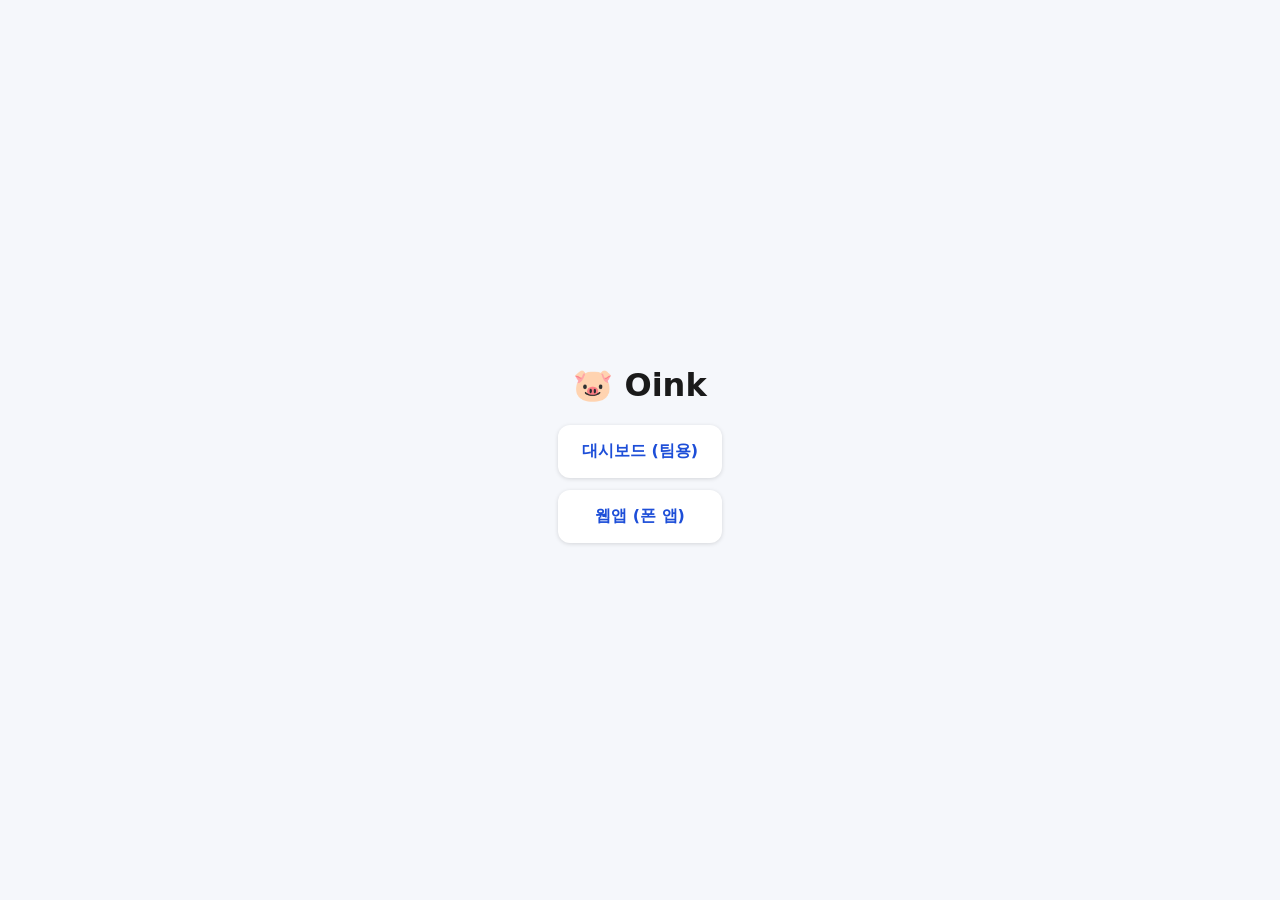
<file: index.html>
<!doctype html><html lang="ko"><head><meta charset="utf-8"><meta name="viewport" content="width=device-width,initial-scale=1"><title>Oink</title>
<style>body{font-family:system-ui,sans-serif;background:#f5f7fb;color:#1a1a1a;margin:0;display:grid;place-items:center;min-height:100vh}main{text-align:center;padding:24px}a{display:block;margin:12px auto;padding:16px 24px;max-width:280px;border-radius:12px;background:#fff;box-shadow:0 1px 4px #0002;color:#1d4ed8;font-weight:700;text-decoration:none}</style></head>
<body><main><h1>🐷 Oink</h1><a href="dashboard/">대시보드 (팀용)</a><a href="app/">웹앱 (폰 앱)</a></main></body></html>
</file>
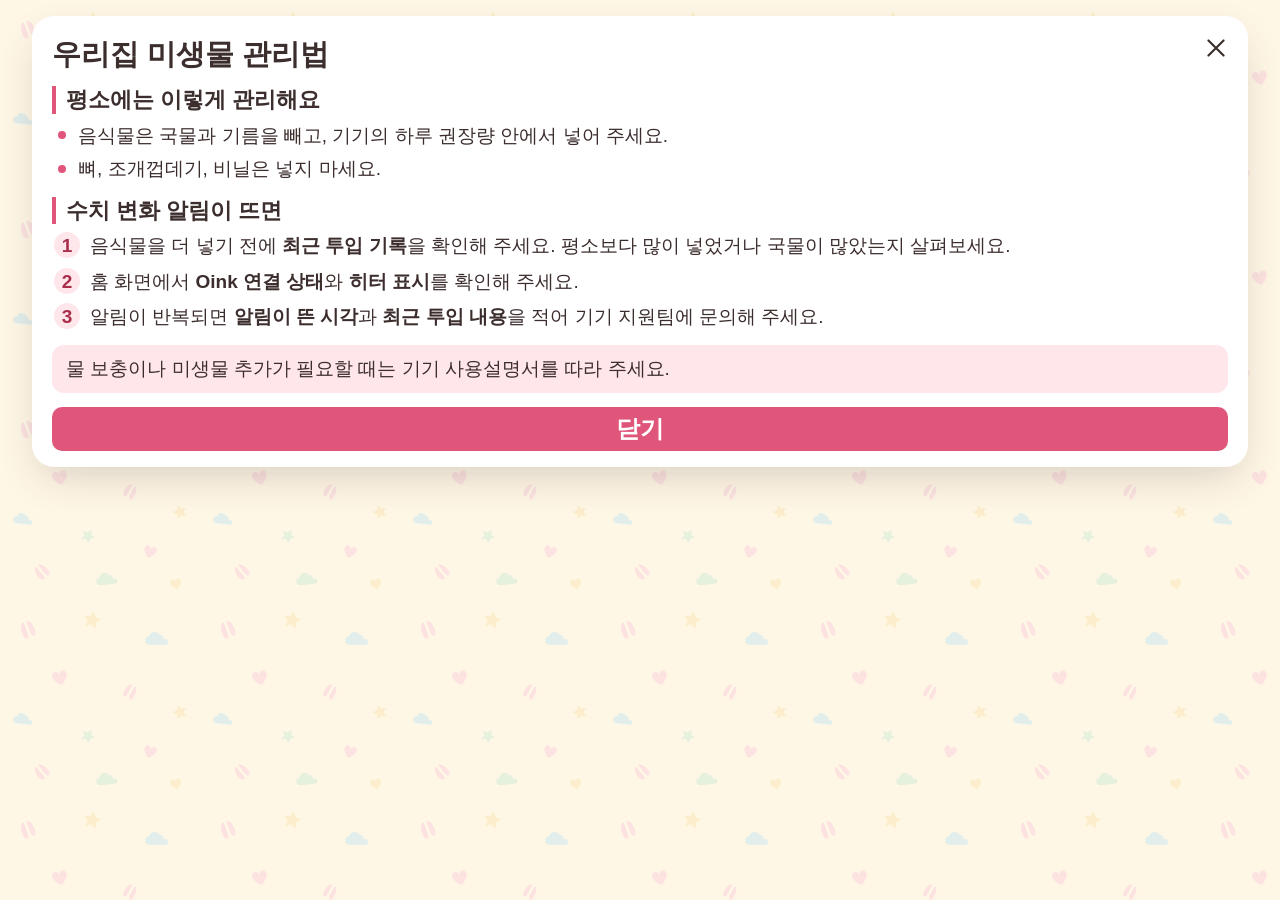
<file: app/manual.html>
<!doctype html>
<html lang="ko">
<head>
  <meta charset="utf-8">
  <meta name="viewport" content="width=device-width, initial-scale=1, viewport-fit=cover">
  <title>우리집 미생물 관리법</title>
  <meta name="theme-color" content="#FFF7E6">
  <link rel="icon" href="icons/icon-192.png">
  <link rel="stylesheet" href="style.css">
</head>
<body>
  <main class="mg-page">
    <div class="mg-card">
      <a class="mg-x" href="./" aria-label="앱으로 돌아가기"><svg viewBox="0 0 24 24" width="26" height="26" aria-hidden="true"><path d="M5 5l14 14M19 5L5 19" fill="none" stroke="currentColor" stroke-width="2" stroke-linecap="round"/></svg></a>
      <h1 class="mg-title">우리집 미생물 관리법</h1>
      <div class="mg-scroll">
        <h3 class="mg-sub">평소에는 이렇게 관리해요</h3>
        <ul class="mg-dots">
          <li>음식물은 국물과 기름을 빼고, 기기의 하루 권장량 안에서 넣어 주세요.</li>
          <li>뼈, 조개껍데기, 비닐은 넣지 마세요.</li>
        </ul>
        <h3 class="mg-sub">수치 변화 알림이 뜨면</h3>
        <ol class="mg-nums">
          <li>음식물을 더 넣기 전에 <strong>최근 투입 기록</strong>을 확인해 주세요. 평소보다 많이 넣었거나 국물이 많았는지 살펴보세요.</li>
          <li>홈 화면에서 <strong>Oink 연결 상태</strong>와 <strong>히터 표시</strong>를 확인해 주세요.</li>
          <li>알림이 반복되면 <strong>알림이 뜬 시각</strong>과 <strong>최근 투입 내용</strong>을 적어 기기 지원팀에 문의해 주세요.</li>
        </ol>
        <p class="mg-note">물 보충이나 미생물 추가가 필요할 때는 기기 사용설명서를 따라 주세요.</p>
      </div>
      <a class="mg-close" href="./">닫기</a>
    </div>
  </main>
</body>
</html>
</file>
<file: app/style.css>
/* 스케치 기준: 크림 바탕, 노랑(평소)/빨강(이상) 블롭 위 돼지, 2×2 카드, 하단 탭 */
:root {
  /* 디자인 가이드(DESIGN_GUIDE.md) 토큰. 대비 4.5:1 맞추려고 글자용 색은 따로 둠(--ink, --muted는 #8A7878보다 조금 어둡게) */
  color-scheme: light;
  --page: #FFF7E6; --surface: #FFFFFF; --surface-soft: #FFF2F5;
  /* 크림 바탕 + 옅은 파스텔 발자국·하트·별·구름 타일(모티프가 타일 안쪽이라 경계에서 안 잘림). fixed라 스크롤해도 무늬가 그대로이고, 시작 화면과 같은 기준점을 쓴다 */
  --page-bg: url("data:image/svg+xml,<svg xmlns='http://www.w3.org/2000/svg' width='200' height='200'><defs><path id='h' d='M-1-6C-4-6-5-1-4.5 3-4 6-1 6-1 3ZM1-6C4-6 5-1 4.5 3 4 6 1 6 1 3Z'/><path id='l' d='M0 5.5C-6 1.5-7-3-4.5-5-2.5-6-1-5 0-3 1-5 2.5-6 4.5-5 7-3 6 1.5 0 5.5Z'/><path id='s' stroke-width='1.6' stroke-linejoin='round' d='M0-6 1.8-2 6-1.8 2.8 1 3.8 5.2 0 3-3.8 5.2-2.8 1-6-1.8-1.8-2Z'/><path id='c' d='M-7 4A3.5 3.5 0 0 1-7.5-3 5 5 0 0 1 1.5-4.5 3.5 3.5 0 0 1 4.5-.5 2.5 2.5 0 0 1 7 4Z'/></defs><use href='%23h' fill='%23FCE3E1' transform='translate(28 30) rotate(-20) scale(1.45)'/><use href='%23s' fill='%23FCEECD' stroke='%23FCEECD' transform='translate(92 20) rotate(12) scale(1.2)'/><use href='%23c' fill='%23E2EEEC' transform='translate(158 40) rotate(0) scale(1.2)'/><use href='%23l' fill='%23FCE3E1' transform='translate(60 78) rotate(-12) scale(1.3)'/><use href='%23h' fill='%23FCE3E1' transform='translate(130 92) rotate(28) scale(1.25)'/><use href='%23s' fill='%23FCEECD' stroke='%23FCEECD' transform='translate(180 112) rotate(-18) scale(1)'/><use href='%23c' fill='%23E2EEEC' transform='translate(24 120) rotate(6) scale(1)'/><use href='%23s' fill='%23E6F1DD' stroke='%23E6F1DD' transform='translate(88 136) rotate(30) scale(0.95)'/><use href='%23l' fill='%23FCE3E1' transform='translate(150 152) rotate(16) scale(1.1)'/><use href='%23h' fill='%23FCE3E1' transform='translate(42 172) rotate(-40) scale(1.3)'/><use href='%23c' fill='%23E6F1DD' transform='translate(108 180) rotate(-6) scale(1.1)'/><use href='%23l' fill='%23FCEECD' transform='translate(176 184) rotate(-10) scale(0.95)'/></svg>") 0 0 / 200px 200px fixed var(--page);
  --text: #3D2E2E; --text2: #5E4A4A; --muted: #766262;
  --border: #FFE6EB; --gridline: #FBE4E9;
  --brand: #FF8FA3; --coral: #FF6B8B; --ink: #B83A58; --mint: #4ECDC4; --gold: #FFD166;
  --primary: #E0557A; --primary-soft: #FFE6EB;
  --good: #1F7A73; --good-soft: #DDF6F4;
  --warning: #9A5200; --warning-soft: #FFF3D1;
  --critical: #D62828; --critical-soft: #FFF0F1;
  --calm: #FFD166; --calm-glow: #FFF1C2;
  --alert: #E84A4A; --alert-glow: #FCA5A5;
  --sleep: #CBD5E1; --sleep-glow: #E2E8F0;
  --shadow: 0 12px 28px -6px rgba(255, 143, 163, .16);
  --spring: cubic-bezier(.34, 1.56, .64, 1);
  --tabbar-h: 68px;
  --font: -apple-system, BlinkMacSystemFont, "Apple SD Gothic Neo", "Malgun Gothic", "Noto Sans KR", "Roboto", sans-serif;
}
[hidden] { display: none !important; }
* { box-sizing: border-box; }
body, input, select, textarea { font-family: var(--font); }
body { margin: 0; background: var(--page-bg); color: var(--text); word-break: keep-all; overflow-wrap: anywhere; }
main {
  max-width: 480px; margin: 0 auto; display: flex; flex-direction: column; gap: 14px;
  padding: calc(16px + env(safe-area-inset-top)) calc(16px + env(safe-area-inset-right)) calc(var(--tabbar-h) + 24px + env(safe-area-inset-bottom)) calc(16px + env(safe-area-inset-left));
}
#app, .tab { display: flex; flex-direction: column; gap: 14px; }
h1 { font-size: 1.2rem; margin: 0; }
button { font: inherit; border: 1px solid var(--border); background: var(--surface-soft); color: var(--text); border-radius: 14px; padding: 10px 14px; cursor: pointer; }
button:disabled { opacity: .45; cursor: not-allowed; }
button.primary { background: var(--primary); border-color: var(--primary); color: #fff; font-weight: 500; }
button.danger { background: var(--critical-soft); border-color: transparent; color: var(--critical); font-weight: 500; }
button.danger.armed { background: var(--critical); color: #fff; }
button.ghost { background: transparent; }
button.small { padding: 5px 10px; font-size: .78rem; }
button.wide { width: 100%; }
.card { background: var(--surface); border: 1px solid var(--border); border-radius: 22px; padding: 16px; box-shadow: var(--shadow); display: flex; flex-direction: column; gap: 10px; }
.kicker { margin: 0; color: var(--primary); font-size: .72rem; font-weight: 500; display: flex; align-items: center; gap: 6px; }
.muted { margin: 0; color: var(--muted); font-size: .82rem; }
.err { margin: 0; color: var(--critical); font-size: .88rem; }
.row { display: flex; gap: 8px; align-items: center; flex-wrap: wrap; }
.row > button { flex: 1; }
.between { justify-content: space-between; }
.card-head { display: flex; justify-content: space-between; align-items: center; }
.badge { padding: 4px 8px; border-radius: 999px; font-size: .66rem; font-weight: 500; background: var(--surface-soft); color: var(--text2); border: 1px solid var(--border); }
.badge.good { background: var(--good-soft); color: var(--good); border-color: transparent; }
.badge.warn { background: var(--warning-soft); color: var(--warning); border-color: transparent; }
.pill { display: inline-flex; align-items: center; gap: 7px; padding: 7px 12px; border: 1px solid var(--border); border-radius: 999px; background: var(--surface); color: var(--text2); font-size: .78rem; font-weight: 500; white-space: nowrap; }
.pill .dot { width: 8px; height: 8px; border-radius: 50%; background: var(--critical); }
.pill.on .dot { background: var(--good); }
.topbar { display: flex; justify-content: space-between; align-items: center; gap: 12px; }
.banner { margin: 0; padding: 12px 14px; border-radius: 12px; font-weight: 500; font-size: .9rem; }
.banner.warn { background: var(--warning-soft); color: var(--warning); }
.login { margin-top: 6vh; }
.login label { font-size: .8rem; color: var(--text2); }
.login input, .name { padding: 11px 12px; border-radius: 12px; border: 1px solid var(--border); background: var(--surface-soft); color: var(--text); font-size: 16px; }
.login .remember { display: flex; align-items: center; gap: 8px; }
.login .remember input { width: auto; padding: 0; margin: 0; accent-color: var(--primary); }
.pig-mini { font-size: 2.4rem; }

/* ---- 홈 캐릭터 ---- */
.hero { position: relative; display: flex; flex-direction: column; align-items: center; gap: 6px; padding: 18px 0 6px; }
.hero .glow {
  position: absolute; top: 4px; left: 50%; width: 280px; height: 250px; transform: translateX(-50%);
  border-radius: 46% 54% 50% 50% / 55% 50% 50% 45%;
  background: radial-gradient(circle at 50% 45%, var(--calm-glow) 0%, var(--calm) 70%);
  box-shadow: 0 10px 30px rgba(247, 201, 72, .45);
  transition: background .4s ease, box-shadow .4s ease;
}
.hero.alert .glow { background: radial-gradient(circle at 50% 45%, var(--alert-glow) 0%, var(--alert) 70%); box-shadow: 0 10px 30px rgba(232, 74, 74, .45); animation: throb 1.4s ease-in-out infinite; }
.hero.sleep .glow { background: radial-gradient(circle at 50% 45%, var(--sleep-glow) 0%, var(--sleep) 75%); box-shadow: none; }
.pig { position: relative; width: 230px; height: auto; }
.pig .m, .pig .deco { display: none; }
.pig.calm .m.calm, .pig.alert .m.alert, .pig.sleep .m.sleep, .pig.calm .deco.calm { display: inline; }
.pig.calm { animation: float 3s ease-in-out infinite; }
.pig.alert { animation: shake .5s ease-in-out infinite; }
.pig.sleep { opacity: .85; }
@keyframes float { 50% { transform: translateY(-6px); } }
@keyframes shake { 25% { transform: translateX(-2px) rotate(-1deg); } 75% { transform: translateX(2px) rotate(1deg); } }
@keyframes throb { 50% { transform: translateX(-50%) scale(1.03); } }
@media (prefers-reduced-motion: reduce) { .pig, .hero .glow { animation: none !important; } }
.bubble { position: relative; margin: 6px 0 0; padding: 10px 18px; border-radius: 999px; background: var(--surface); color: var(--text); font-weight: 500; box-shadow: var(--shadow); }
.hero.alert .bubble { color: var(--critical); }

/* ---- 카드 2×2 ---- */
.grid2 { display: grid; grid-template-columns: repeat(2, 1fr); gap: 12px; }
.stat { padding: 14px; gap: 4px; min-height: 112px; }
.stat .big { margin: 2px 0 0; font-size: 1.9rem; font-weight: 700; line-height: 1.1; font-variant-numeric: tabular-nums; }
.stat .big small { font-size: .8rem; font-weight: 500; color: var(--muted); margin-left: 3px; }
.stat .num { margin: 0; font-size: .74rem; color: var(--muted); min-height: 1em; }
.stat .num.tiny { font-size: .64rem; }
.stat.hot { background: var(--critical-soft); border-color: transparent; }
.stat.hot .big, .stat.hot .num { color: var(--critical); }
.bar { height: 12px; margin-top: 8px; border-radius: 999px; background: var(--gridline); overflow: hidden; }
.bar > div { height: 100%; width: 0; background: linear-gradient(90deg, var(--calm), var(--primary)); border-radius: 999px; transition: width .4s ease; }

/* ---- 기록 그래프 ---- */
.spark { width: 100%; height: auto; display: block; }
.spark .sp-grid { stroke: var(--gridline); stroke-width: 1; }
.spark .sp-ax { fill: var(--muted); font-size: 10px; }
.spark .sp-val { fill: var(--text); font-size: 11px; font-weight: 500; }
.spark .sp-empty { fill: var(--muted); font-size: 12px; }

.list { list-style: none; margin: 0; padding: 0; display: flex; flex-direction: column; gap: 6px; font-size: .85rem; color: var(--text2); }
.list li { display: flex; justify-content: space-between; gap: 8px; padding: 9px 12px; border-radius: 12px; background: var(--surface-soft); }
.list li .t { color: var(--muted); font-size: .75rem; white-space: nowrap; }
.list li.ev.alert_on { background: var(--critical-soft); color: var(--critical); font-weight: 500; }
.list li.ev.alert_off, .list li.ev.gw_on { background: var(--good-soft); color: var(--good); }

.row > .toggle { flex: 0 0 44px; }
.toggle { position: relative; width: 44px; height: 24px; padding: 0; border: 0; border-radius: 999px; background: var(--gridline); }
.toggle .knob { position: absolute; top: 2px; left: 2px; width: 20px; height: 20px; border-radius: 50%; background: var(--surface); box-shadow: 0 1px 3px rgba(0,0,0,.3); transition: transform .15s ease; }
.toggle.on { background: var(--primary); }
.toggle.on .knob { transform: translateX(20px); }
input[type=range] { width: 100%; accent-color: var(--primary); }

/* ---- 하단 탭 ---- */
.tabbar {
  position: fixed; left: 0; right: 0; bottom: 0; z-index: 10;
  display: flex; justify-content: center;
  background: #FFFCF4; border-top: 1px solid #F3E6CF; box-shadow: 0 -4px 16px rgba(120, 72, 20, .06);
  padding: 6px 8px calc(6px + env(safe-area-inset-bottom));
}
.tabbar [role=tab] {
  position: relative; flex: 1; max-width: 120px; display: flex; flex-direction: column; align-items: center; gap: 2px;
  border: 0; background: transparent; color: var(--muted); padding: 6px 0; border-radius: 14px; font-size: .7rem; font-weight: 500;
}
.tabbar [role=tab] svg { width: 24px; height: 24px; }
.tabbar [role=tab][aria-selected=true] { color: var(--primary); background: var(--primary-soft); }
.tabbar .count {
  position: absolute; top: 2px; left: calc(50% + 6px); min-width: 17px; height: 17px; padding: 0 4px;
  border-radius: 999px; background: var(--critical); color: #fff; font-size: .62rem; line-height: 17px; text-align: center;
}

/* ---- 탭 가능한 카드·실시간·예측 ---- */
.tap { cursor: pointer; }
.tap:focus-visible { outline: 3px solid var(--primary); outline-offset: 2px; }
.badge.demo { background: var(--primary); color: #fff; border-color: transparent; }
.stat .num.act { color: var(--text2); font-weight: 500; }
.stat .num.act.low { color: var(--critical); }
.stat .num.act.high, .stat .num.act.ok { color: var(--good); }
.act-line { margin: 0; font-weight: 500; color: var(--text); }
.act-line.low { color: var(--critical); }
.act-line.ok, .act-line.high { color: var(--good); }
.muted.tiny { font-size: .7rem; }
.big.live { margin: 0; font-size: 3rem; font-weight: 700; line-height: 1; font-variant-numeric: tabular-nums; }
.big.live small { font-size: 1rem; color: var(--muted); margin-left: 4px; }
.delta { margin: 0; font-size: 1.4rem; font-weight: 700; color: var(--text2); font-variant-numeric: tabular-nums; }
.delta.up { color: var(--critical); }
.delta.down { color: #2563eb; }
.spark .sp-pred { stroke: var(--text2); stroke-width: 2; stroke-dasharray: 5 4; fill: none; }
.spark .sp-real { stroke: var(--primary); stroke-width: 2.5; fill: none; stroke-linejoin: round; stroke-linecap: round; }
.spark .sp-now { stroke: var(--muted); stroke-width: 1; stroke-dasharray: 2 3; }
.spark .sp-base { stroke: var(--text2); stroke-width: 1.5; stroke-dasharray: 4 3; }
.spark .sp-lbl { font-size: 11px; font-weight: 500; }
.num-in { width: 96px; padding: 6px 8px; text-align: right; }
.center { text-align: center; }
#liveBack { flex: 0 0 auto; }
.src.test { background: var(--warning-soft); color: var(--warning); }
.toast {
  position: fixed; top: calc(10px + env(safe-area-inset-top)); left: 50%; transform: translateX(-50%); z-index: 20;
  width: min(440px, calc(100% - 32px)); padding: 14px 16px; border-radius: 16px;
  background: var(--critical); color: #fff; font-weight: 700; font-size: 1.15rem; line-height: 1.45; cursor: pointer; box-shadow: 0 8px 24px rgba(0,0,0,.18);
}
.toast.ok { background: var(--good); }
.list li.ev.hot_on { background: var(--critical-soft); color: var(--critical); font-weight: 500; }
.list li.ev.hot_off { background: var(--good-soft); color: var(--good); }
.src { display: inline-block; padding: 1px 6px; border-radius: 999px; font-size: .62rem; font-weight: 500; }
.src.real { background: var(--good-soft); color: var(--good); }
.src.model { background: var(--primary-soft); color: var(--warning); }

/* ---- 디자인 가이드: 둥근 카드·알약 버튼·젤리 인터랙션(표현만) ---- */
button { border: 1.5px solid var(--border); border-radius: 999px; min-height: 48px; padding: 10px 18px; font-weight: 500;
  transition: transform .28s var(--spring), background .2s ease; -webkit-tap-highlight-color: transparent; }
button:active:not(:disabled) { transform: scale(.94); transition-duration: .08s; }
button.primary { background: var(--brand); border-color: var(--brand); color: var(--text); box-shadow: 0 8px 18px -6px rgba(255, 107, 139, .45); }
button.primary.wide { min-height: 56px; font-size: 1.08rem; }
button.small { min-height: 48px; padding: 6px 14px; font-size: .8rem; }
button.danger { background: var(--critical-soft); }
.card { border: 1.5px solid var(--border); border-radius: 26px; padding: 18px; box-shadow: var(--shadow); }
.stat { border-radius: 26px; }
.kicker { color: var(--ink); }
.login input, .name { border: 1.5px solid var(--border); border-radius: 16px; min-height: 48px; }
.login input:focus, .name:focus { outline: 3px solid var(--brand); outline-offset: 1px; }
.pill, .bubble { border: 1.5px solid var(--border); }
.bubble { box-shadow: var(--shadow); }
.badge { border: 1.5px solid var(--border); }
.badge.demo { background: var(--brand); color: var(--text); }
.src.model { background: var(--primary-soft); color: var(--ink); }
.list li { border-radius: 16px; }
.tabbar { border-top: 1.5px solid var(--border); box-shadow: 0 -8px 24px -10px rgba(255, 143, 163, .22); }
.tabbar [role=tab] { min-height: 52px; border-radius: 18px; }
.tabbar [role=tab][aria-selected=true] { color: var(--ink); background: var(--primary-soft); }
.tap:focus-visible { outline-color: var(--brand); }
.toggle { width: 52px; height: 30px; min-height: 0; background: var(--gridline); }
.toggle::before { content: ""; position: absolute; inset: -9px; } /* 터치 영역 48px */
.toggle .knob { width: 26px; height: 26px; }
.toggle.on { background: var(--brand); }
.toggle.on .knob { transform: translateX(22px); }
.row > .toggle { flex: 0 0 52px; }
/* 진행 막대: 값·문구 그대로, 모양만 통통하게 */
.bar { height: 16px; border: 1.5px solid var(--border); background: var(--surface-soft); }
.bar > div { background: linear-gradient(90deg, var(--gold), var(--brand)); box-shadow: inset 0 -3px 0 rgba(255, 255, 255, .35); transition: width .6s var(--spring); }
/* 로딩: 둥실 */
.pill:not(.on) .dot, .pig-mini { animation: bob 1.6s ease-in-out infinite; }
@keyframes bob { 50% { transform: translateY(-4px); } }
/* 투입 버튼 하트 콘페티(시각 효과만) */
.heart { position: fixed; z-index: 30; pointer-events: none; font-size: 18px; animation: pop 1s ease-out forwards; }
@keyframes pop { from { transform: translate(0, 0) scale(.6); opacity: 1; } to { transform: translate(var(--dx), -70px) scale(1.1); opacity: 0; } }
@media (prefers-reduced-motion: reduce) {
  button, .bar > div { transition: none; }
  button:active:not(:disabled) { transform: none; }
  .pill .dot, .pig-mini, .heart { animation: none !important; }
  .heart { display: none; }
}
.row.between > span { flex: 1; min-width: 0; }

/* ---- 목업(design_mockup.png) 반영: 흰 바탕, 가운데 제목, 말풍선, 몸통 돼지, 아이콘 카드, 분석 화면 ---- */
.topbar { flex-direction: column; gap: 6px; }
.topbar h1 { font-size: 1.6rem; font-weight: 700; color: var(--text); }
.topbar .pill { padding: 4px 10px; font-size: .72rem; }
.hero { padding: 4px 0 0; gap: 0; }
.hero .glow { display: none; }
.hero .bubble { display: flex; align-items: center; gap: 8px; margin: 0 0 12px; padding: 10px 18px; border: 2px solid var(--text); border-radius: 999px; background: var(--surface); color: var(--text); font-weight: 500; font-size: .95rem; box-shadow: none; text-align: center; }
.hero .bubble::after { content: ""; position: absolute; left: 50%; bottom: -10px; width: 14px; height: 14px; transform: translateX(-50%) rotate(45deg); background: inherit; border-right: 2px solid var(--text); border-bottom: 2px solid var(--text); }
.hero.alert .bubble { background: #FFE3E8; color: var(--critical); }
.bell { width: 22px; height: 22px; flex: 0 0 22px; }
.pig { width: 220px; }
.pig.sleep { filter: grayscale(1); opacity: .7; }
.stat { align-items: center; text-align: center; min-height: 104px; gap: 2px; padding: 12px 10px; border: 2px solid #F3E4E4; box-shadow: none; }
.stat .kicker { color: var(--text); font-size: .8rem; font-weight: 500; }
.stat .big { font-size: 1.75rem; }
.ic { width: 20px; height: 20px; flex: 0 0 20px; }
.stat .num.act.low { color: var(--critical); }
.tabbar [role=tab][aria-selected=true] { color: var(--text); background: transparent; }
.tabbar [role=tab][aria-selected=true] svg path, .tabbar [role=tab][aria-selected=true] svg circle { fill: currentColor; }
.tabbar [role=tab][aria-selected=true] span { font-weight: 500; }
/* 분석 화면 */
.subhead { position: relative; display: flex; align-items: center; justify-content: center; min-height: 48px; }
.subhead h2 { margin: 0; font-size: 1.4rem; font-weight: 700; }
.subhead .back { position: absolute; left: 0; border: 0; background: transparent; font-size: 1.5rem; font-weight: 500; min-width: 48px; padding: 0; }
.seg { display: grid; grid-template-columns: 1fr 1fr; padding: 4px; border-radius: 999px; background: #F2EEEE; }
.seg button { border: 0; background: transparent; color: var(--muted); font-weight: 500; }
.seg button[aria-pressed=true] { background: var(--brand); color: var(--text); }
.spark .sp-band { fill: #9E9393; opacity: .18; }
.spark .sp-pred { stroke: var(--text); stroke-dasharray: 6 4; }
.spark .sp-real { stroke: #E5394F; stroke-width: 3; }
.legend { margin: 0; display: flex; justify-content: center; gap: 14px; flex-wrap: wrap; font-size: .75rem; color: var(--text2); }
.legend span { display: inline-flex; align-items: center; gap: 6px; }
.legend i { display: inline-block; width: 22px; height: 0; }
.legend .lg-pred { border-top: 2.5px dashed var(--text); }
.legend .lg-band { height: 10px; border-radius: 4px; background: #9E9393; opacity: .3; }
.legend .lg-real { border-top: 3px solid #E5394F; }
.center-card { align-items: center; text-align: center; }
.center-card .kicker { color: var(--text); font-size: 1.05rem; }
.huge { margin: 0; font-size: 3.6rem; font-weight: 700; line-height: 1; color: #D42E48; font-variant-numeric: tabular-nums; }
/* 시작 화면 */
.splash { position: fixed; inset: 0; z-index: 50; background: var(--page-bg); cursor: pointer; }
.splash .sc { position: absolute; inset: 0; display: flex; flex-direction: column; align-items: center; justify-content: center; gap: 18px; transition: opacity .3s ease; }
.sp-pig { display: block; width: 100%; height: auto; }
.sp-title { margin: 0; font-size: 2rem; font-weight: 700; color: var(--text); }
@media (prefers-reduced-motion: reduce) { .splash .sc { transition: none; } }

/* ---- 3D 목업(img_src/mockup_3d.png): 이미지 돼지, 입체 꽃, 탭 넘김 시작 화면, 은은한 입체 톤 ---- */
/* 이미지 캔버스는 몸통(꼬리 제외) 중심 = 가로 중앙(세 표정 공통 크롭). 몸통은 폭의 14.7~85.3%(나머지는 꼬리·💢 자리), 표정 바뀌어도 몸통 위치 고정 */
.pigwrap { position: relative; width: 272px; margin: 0 auto; }
/* 돼지 탭: 더블탭 확대·글자 선택·이미지 끌기·길게 누르기 메뉴에 막히지 않게(스크롤은 유지). 장식은 터치를 통과 */
.pigwrap, .splash { touch-action: manipulation; -webkit-user-select: none; user-select: none; -webkit-touch-callout: none; -webkit-tap-highlight-color: transparent; }
.pigwrap img, .peek img { -webkit-user-drag: none; }
.pigwrap .fl, .pigwrap .zz { pointer-events: none; }
.pig { display: block; width: 100%; height: auto; filter: drop-shadow(0 14px 16px rgba(214, 120, 140, .22)); transform-origin: 50% 90%; }
.pig.calm { animation: breathe 3.2s ease-in-out infinite; }
.pig.alert { animation: shake .5s ease-in-out infinite; }
.pig.sleep { animation: none; opacity: 1; filter: drop-shadow(0 14px 16px rgba(0, 0, 0, .12)); }
.pig.sleep.off { filter: grayscale(1) opacity(.75); }
.pig.pop { animation: squash .5s var(--spring); }
.pig.calm.pop { animation: squash .5s var(--spring), breathe 3.2s ease-in-out .5s infinite; }
.pig.calm.still { animation: none; }
.pig.calm.still.pop { animation: squash .5s var(--spring); }
@keyframes breathe { 50% { transform: translateY(-5px) scale(1.015, .99); } }
@keyframes squash { 0% { transform: scale(1, 1); } 30% { transform: scale(1.12, .86); } 60% { transform: scale(.94, 1.08); } 100% { transform: scale(1, 1); } }
/* 탭 눌림: 표정·숨쉬기 애니메이션이 걸린 img를 건드리지 않게 감싸는 칸에. 이미지 가로 중앙 = 몸통 축, 99% = 발바닥(세 표정 불투명 바닥 98.9~99.8%) */
.pigsquish { transform-origin: 50% 99%; }
.pigsquish.squish { animation: pigsquish .35s ease-out; }
@keyframes pigsquish { 30% { transform: scale(1.08, .9); } 65% { transform: scale(.96, 1.05); } }
@media (prefers-reduced-motion: reduce) { .pigsquish.squish { animation: none; } }
/* 입체 노란 꽃(꽃잎 5개 + 가운데) */
.fl.f1 { left: -16px; top: 20px; }
.fl.f2 { right: -14px; top: 0; width: 30px; height: 30px; }
.fl.f3 { left: -6px; bottom: 6px; width: 28px; height: 28px; }
.hero:not(.calm) .fl { display: none; }
@media (prefers-reduced-motion: reduce) { .pig, .pig.pop, .pig.calm.pop { animation: none !important; } }
/* 입체 톤: 카드 은은한 그림자, 버튼·칩 위쪽 하이라이트 */
.card { box-shadow: 0 6px 18px -8px rgba(120, 60, 70, .18); border-color: #F4E9EA; }
.stat { box-shadow: 0 6px 16px -8px rgba(120, 60, 70, .18); border: 1.5px solid #F1E6E7; }
button.primary, .seg button[aria-pressed=true] { background: linear-gradient(180deg, #FFB3C1 0%, #FF8FA3 55%, #F7809A 100%); box-shadow: inset 0 2px 0 rgba(255, 255, 255, .55), 0 6px 14px -6px rgba(240, 90, 120, .5); }
.hero .bubble { box-shadow: 0 4px 12px -6px rgba(0, 0, 0, .18); }
/* 시작 화면 */
.splash { outline: none; }
.splash .sc1 .pigwrap { width: min(73.4vw, 308px); }
.sp-hint { position: absolute; left: 0; right: 0; bottom: calc(22px + env(safe-area-inset-bottom)); margin: 0; display: flex; flex-direction: column; align-items: center; gap: 8px; color: var(--muted); font-size: .8rem; font-weight: 500; z-index: 2; }
.sp-hint .lbl { display: flex; flex-direction: column; align-items: center; gap: 6px; padding: 8px 16px; border-radius: 18px; background: rgba(255, 247, 230, .85); }

/* ---- 3D 젤리 스타일(아이콘 스프라이트 #i-*, #t-*): 표현만 ---- */
.sprite { position: absolute; width: 0; height: 0; overflow: hidden; }
.fl { position: absolute; z-index: 1; width: 36px; height: 36px; filter: drop-shadow(0 4px 3px rgba(200, 140, 0, .28)); }
.fl.f1 { left: calc(14.7% - 30px); top: 18px; transform: rotate(-14deg); }
.fl.f2 { right: calc(14.7% - 30px); top: 18px; width: 31px; height: 31px; transform: rotate(18deg); }
.fl.f3 { left: calc(14.7% - 8px); bottom: 4px; width: 28px; height: 28px; transform: rotate(6deg); }
.hero.calm .fl { animation: twinkle 2.8s ease-in-out infinite; }
.hero.calm .fl.f2 { animation-delay: .6s; } .hero.calm .fl.f3 { animation-delay: 1.2s; }
@keyframes twinkle { 50% { translate: 0 -3px; scale: 1.08; } }
.ic { width: 24px; height: 24px; flex: 0 0 24px; filter: drop-shadow(0 2px 2px rgba(120, 60, 70, .18)); }
.bell { width: 26px; height: 26px; flex: 0 0 26px; filter: drop-shadow(0 2px 2px rgba(180, 120, 0, .25)); }
.hero.alert .bell { animation: ring 1s ease-in-out infinite; transform-origin: 50% 10%; }
@keyframes ring { 10%, 30% { rotate: -14deg; } 20%, 40% { rotate: 14deg; } 50% { rotate: 0deg; } }
/* 끊김: 회색 돼지 + zZ */
.zz { position: absolute; right: calc(14.7% - 30px); top: -4px; width: 44px; height: 44px; z-index: 2; display: none; filter: drop-shadow(0 2px 2px rgba(80, 70, 120, .25)); }
.hero.sleep .zz { display: block; animation: drift 2.4s ease-in-out infinite; }
@keyframes drift { 50% { translate: 3px -5px; opacity: .7; } }
/* 하단 탭: 활성 = 핑크 젤리 + 하이라이트, 비활성 = 회색 평면(대비 3:1 이상) */
.tabbar [role=tab] { --tf: #9C8C8F; --th: 0; --tdoor: 1; }
.tabbar [role=tab] svg { width: 26px; height: 26px; transition: transform .28s var(--spring); }
.tabbar [role=tab][aria-selected=true] { --tf: url(#g-tab); --th: .75; --tdoor: .95; color: var(--ink); }
.tabbar [role=tab][aria-selected=true] svg { transform: translateY(-2px) scale(1.12); filter: drop-shadow(0 3px 3px rgba(229, 90, 126, .35)); }
.tabbar .count { background: radial-gradient(circle at 35% 30%, #FF8A9A, #E5394F 60%, #B91C36); box-shadow: inset 0 1px 0 rgba(255, 255, 255, .5), 0 2px 4px rgba(185, 28, 54, .35); font-weight: 500; }
/* 연결 상태 점: 볼록 구슬 */
.pill .dot { width: 10px; height: 10px; background: radial-gradient(circle at 35% 30%, #FFB0B0, #E5394F 60%, #B91C36); box-shadow: 0 1px 2px rgba(0, 0, 0, .2); }
.pill.on .dot { background: radial-gradient(circle at 35% 30%, #B8F5EF, #2FB5AB 60%, #1F7A73); }
/* 젤리 버튼·세그먼트·토글: 위 하이라이트 + 아래 내부 그림자 */
button { box-shadow: inset 0 2px 0 rgba(255, 255, 255, .8), inset 0 -3px 0 rgba(230, 200, 206, .45), 0 3px 8px -4px rgba(120, 60, 70, .18); }
button.primary { box-shadow: inset 0 3px 0 rgba(255, 255, 255, .55), inset 0 -4px 0 rgba(214, 70, 108, .35), 0 8px 16px -6px rgba(240, 90, 120, .55); }
button.ghost, .seg button:not([aria-pressed=true]), .subhead .back, .tabbar [role=tab], .toggle { box-shadow: none; }
button:active:not(:disabled) { box-shadow: inset 0 3px 6px rgba(160, 80, 100, .22); }
.seg { box-shadow: inset 0 2px 4px rgba(120, 60, 70, .12); }
.seg button[aria-pressed=true] { box-shadow: inset 0 2px 0 rgba(255, 255, 255, .6), inset 0 -3px 0 rgba(214, 70, 108, .3), 0 4px 10px -4px rgba(240, 90, 120, .5); }
.toggle { box-shadow: inset 0 2px 4px rgba(120, 60, 70, .18); }
.toggle .knob { background: radial-gradient(circle at 35% 30%, #fff, #F6EEF0 70%, #E6D8DC); box-shadow: 0 2px 4px rgba(0, 0, 0, .25); }
.toggle.on { background: linear-gradient(180deg, #FFB3C1, #FF7F98); }
.badge, .src { box-shadow: inset 0 1px 0 rgba(255, 255, 255, .7); }
/* 토스트 아이콘 */
.toast { display: flex; align-items: center; gap: 12px; }
.toast .t-ic { width: 40px; height: 40px; flex: 0 0 40px; filter: drop-shadow(0 2px 3px rgba(0, 0, 0, .25)); animation: flick 1s ease-in-out infinite; }
@keyframes flick { 50% { scale: 1.08; rotate: -4deg; } }
@media (prefers-reduced-motion: reduce) { .fl, .bell, .zz, .toast .t-ic, .tabbar [role=tab] svg { animation: none !important; transition: none !important; } }
/* 이상 문구가 길어 두 줄로 깨지지 않게 */
.hero .bubble { max-width: 100%; text-wrap: balance; }
.hero.alert .bubble { font-size: .86rem; padding: 10px 14px; gap: 6px; }

/* ---- 절전(ECO) 모드: 민트 3D 젤리 (글자 #1E6F68 on #E3F8F5 ≈ 5.6:1) ---- */
.topbar .pills { display: inline-flex; gap: 6px; flex-wrap: wrap; justify-content: center; }
.chip { display: inline-flex; align-items: center; padding: 4px 11px; border-radius: 999px; font-size: .72rem; font-weight: 500; white-space: nowrap;
  border: 1.5px solid var(--border); background: linear-gradient(#FFFFFF, #F4EFF0); color: var(--text2);
  box-shadow: inset 0 1px 0 rgba(255,255,255,.9), inset 0 -2px 0 rgba(0,0,0,.06), 0 2px 6px -3px rgba(0,0,0,.18); }
.chip.eco { background: linear-gradient(#EFFFFC, #CDF3EE); border-color: #9EE3DB; color: #1E6F68; }
.chip.auto { background: linear-gradient(#FFF3F6, #FFD9E1); border-color: #FFC2CF; color: var(--ink); }
.chip.off { background: linear-gradient(#F7F5F5, #E6E1E2); border-color: #D7CFD1; color: #5E4A4A; }
.eco-card { transition: background .25s ease, border-color .25s ease; }
.eco-card.on { background: linear-gradient(#F3FFFD, #DDF7F3); border-color: #9EE3DB; }
.eco-row { display: flex; align-items: center; gap: 12px; }
.eco-ic { flex: 0 0 40px; width: 40px; height: 40px; filter: drop-shadow(0 2px 3px rgba(42, 156, 147, .3)); }
.eco-txt { flex: 1; min-width: 0; }
.eco-title { margin: 0; font-weight: 700; font-size: 1.05rem; color: var(--text); }
.eco-txt .num { margin: 2px 0 0; color: var(--text2); }
.eco-card.on .eco-txt .num { color: #1E6F68; }
.toggle.eco.on { background: linear-gradient(#7FE0D8, #2FB5AB); }
.toggle.busy .knob { border: 3px solid #CDEFEB; border-top-color: #2FB5AB; animation: spin .8s linear infinite; }
.toggle.busy.on .knob { transform: translateX(22px); }
@keyframes spin { to { rotate: 360deg; } }
.btn-eco { background: linear-gradient(#F0FFFC, #D3F4EF); border: 1.5px solid #9EE3DB; color: #1E6F68; font-weight: 500; }
.badge.eco { background: #E3F8F5; color: #1E6F68; border-color: #9EE3DB; }
.banner.eco { background: #E3F8F5; color: #1E6F68; border-left: 4px solid #4ECDC4; }
.hero.eco { background: radial-gradient(circle at 50% 62%, #E3F8F5 0, rgba(227, 248, 245, 0) 62%); }
.hero.eco .fl { display: none; }
.hero.eco .zz { display: block; animation: drift 2.4s ease-in-out infinite; }
.hero.eco .bubble { background: #EFFFFC; color: #1E6F68; }
#homeFeed { margin-top: 2px; }
@media (prefers-reduced-motion: reduce) { .hero.eco .zz, .toggle.busy .knob { animation: none !important; } }
.hero.latch .fl { display: none; }
/* 히터 조절: 모드 선택 카드 3장(3D 젤리) */
.heat-sub { margin: -4px 0 0; color: var(--muted); font-size: .8rem; }
.now-chip { margin: 0; display: flex; flex-wrap: wrap; align-items: center; gap: 6px; padding: 9px 12px; border-radius: 14px;
  background: linear-gradient(#FFFFFF, #FFF4F6); border: 1.5px solid var(--border); font-size: .84rem; color: var(--text2); box-shadow: inset 0 -2px 0 rgba(224, 85, 122, .06); }
.now-chip .lbl { font-size: .7rem; font-weight: 500; color: var(--ink); background: var(--primary-soft); padding: 2px 8px; border-radius: 999px; }
.now-chip strong { color: var(--text); }
#heatTemps:not(:empty)::before { content: "·"; margin-right: 6px; color: var(--muted); }
.modes { display: flex; flex-direction: column; gap: 10px; }
.mode { position: relative; display: grid; grid-template-columns: 46px 1fr auto; align-items: center; gap: 12px; width: 100%; min-height: 72px;
  padding: 12px 14px; border-radius: 20px; text-align: left; font-weight: 500; border: 2px solid var(--border);
  background: linear-gradient(#FFFFFF 0%, #FFF7F9 100%); box-shadow: 0 6px 14px -8px rgba(224, 85, 122, .35), inset 0 2px 0 #fff, inset 0 -3px 0 rgba(0, 0, 0, .03);
  transition: transform .18s, border-color .18s, box-shadow .18s, background .18s; }
.mode .m-ic { width: 46px; height: 46px; filter: drop-shadow(0 3px 3px rgba(0, 0, 0, .12)); }
.m-txt { display: flex; flex-direction: column; gap: 2px; min-width: 0; }
.m-txt b { font-size: 1rem; color: var(--text); display: flex; align-items: center; gap: 6px; }
.m-txt small { font-size: .76rem; color: var(--muted); font-weight: 400; line-height: 1.3; }
.m-val { font-weight: 500; font-size: 1.02rem; padding: 6px 12px; border-radius: 999px; color: var(--ink); background: linear-gradient(#FFE9EE, #FFD3DD);
  box-shadow: inset 0 2px 0 rgba(255, 255, 255, .8), 0 2px 4px -2px rgba(224, 85, 122, .4); }
.mode.eco .m-val { color: #1E6F68; background: linear-gradient(#EAFBF8, #C9F1EB); box-shadow: inset 0 2px 0 rgba(255, 255, 255, .8), 0 2px 4px -2px rgba(42, 156, 147, .45); }
.mode.off .m-val { color: #5E4A4A; background: linear-gradient(#F6F2F3, #E6DEE0); box-shadow: inset 0 2px 0 rgba(255, 255, 255, .8); }
.mode.off { background: linear-gradient(#FFFFFF, #F7F4F5); }
.m-txt .tag { font-style: normal; font-size: .66rem; font-weight: 500; color: #1E6F68; background: #E3F8F5; padding: 2px 7px; border-radius: 999px; }
.mode.off .dot { width: 8px; height: 8px; border-radius: 50%; background: var(--critical); box-shadow: 0 0 0 3px rgba(214, 40, 40, .15); }
.mode .m-ok { position: absolute; top: -8px; right: -6px; width: 26px; height: 26px; opacity: 0; transform: scale(.4); transition: opacity .18s, transform .22s cubic-bezier(.3, 1.6, .5, 1); }
.mode.cur { border-color: var(--brand); background: linear-gradient(#FFF6F8, #FFE3EA); box-shadow: 0 10px 20px -10px rgba(224, 85, 122, .6), inset 0 2px 0 #fff; }
.mode.eco.cur { border-color: #4ECDC4; background: linear-gradient(#F3FFFD, #D9F6F1); box-shadow: 0 10px 20px -10px rgba(42, 156, 147, .6), inset 0 2px 0 #fff; }
.mode.off.cur { border-color: #CFC3C6; background: linear-gradient(#FAF8F8, #ECE6E8); box-shadow: 0 10px 20px -12px rgba(0, 0, 0, .3), inset 0 2px 0 #fff; }
.mode.cur .m-ok { opacity: 1; transform: scale(1); }
.mode .m-spin { display: none; position: absolute; top: -8px; right: -6px; width: 24px; height: 24px; border-radius: 50%; background: #fff;
  border: 3px solid var(--primary-soft); border-top-color: var(--coral); animation: spin .8s linear infinite; }
.mode.eco .m-spin { border-color: #CDEFEB; border-top-color: #2FB5AB; }
.mode.wait .m-spin { display: block; }
.mode.wait .m-ok { opacity: 0; }
.mode:disabled { opacity: .55; }
.cmd-msg { margin: 0; font-size: .8rem; font-weight: 500; color: var(--text2); padding: 0 4px; }
.cmd-msg:empty { display: none; }
.hint { margin: 0; display: flex; align-items: center; gap: 10px; border-radius: 16px; font-size: .78rem; line-height: 1.4; }
.hint svg { flex: none; width: 30px; height: 30px; filter: drop-shadow(0 2px 2px rgba(0, 0, 0, .1)); }
.hint.hot { padding: 10px 12px; background: linear-gradient(#FFF8EE, #FFEFD9); color: #7A4500; font-weight: 500; box-shadow: inset 0 2px 0 rgba(255, 255, 255, .7); }
.hint.safe { padding: 6px 10px; background: transparent; color: var(--muted); font-weight: 400; }
.hint.safe svg { width: 22px; height: 22px; }
@media (prefers-reduced-motion: reduce) { .mode, .mode .m-ok { transition: none; } .mode .m-spin { animation: none; } }

/* DB 품질 표시: 플래그 점 = 회색 속빈 원, 카드 배지(경고색 아님) */
.spark .sp-flag { fill: #fff; stroke: #9E9393; stroke-width: 2; }
.src.dq { background: #EEE8E8; color: #5E5050; }

/* 시작 화면 2(목업 2번): 아래에서 내민 돼지. 몸통 중심 = 가로 중앙(pig_base_lg는 홈 돼지와 같은 크롭), 코 아래(이미지 높이의 약 66%)까지 보이고 몸 아래쪽만 화면 밖.
   --vis = 보이는 높이 = 폭 × .739 × .80. 제목·안내는 돼지 바로 위에 쌓고, 낮은 화면에서는 --pw를 줄여 제목이 잘리지 않게 한다 */
.splash { --pw: min(90vw, 520px, calc((100vh - 150px) / .591)); --vis: calc(var(--pw) * .591); }
.splash .sc2 { opacity: 0; pointer-events: none; justify-content: flex-end; overflow: hidden; padding-bottom: calc(var(--vis) + 76px); }
.splash.two .sc1 { opacity: 0; pointer-events: none; }
.splash.two .sc2 { opacity: 1; }
.sp-title.pink { color: #D9536E; font-size: 2.3rem; }
.peek { position: absolute; left: 0; right: 0; bottom: 0; height: var(--vis); }
.peek .pk { display: block; position: absolute; left: 50%; top: 0; width: var(--pw); transform: translateX(-50%); }
.peek img { display: block; width: 100%; height: auto; filter: drop-shadow(0 -6px 18px rgba(214, 120, 140, .18)); }
.peek .lines { position: absolute; left: 9%; top: -6%; width: 16%; transform: translateY(-60%); }
.sp-hint .dots { display: flex; gap: 6px; }
.sp-hint .dots i { width: 7px; height: 7px; border-radius: 50%; background: #E8D8DA; }
.splash:not(.two) .sp-hint .dots i:first-child, .splash.two .sp-hint .dots i:last-child { background: var(--brand); }
.splash.two .sp-hint { color: #3D2E2E; bottom: calc(var(--vis) + 14px); }

.sp-hint .lbl { color: #3D2E2E; }
#pig { -webkit-tap-highlight-color: transparent; }

/* ---- 홈 재배치(dashboard_wireframe_layout_guide): 상태 배너·2×2 지표·퀵 액션·통합 추이·경고 ---- */
/* 상태 배너: 돼지(작게) → 말풍선 → 목표·모드. 돼지 칸은 카드 안 가로 중앙(이미지 가로 중앙 = 몸통 축) */
.hero.card { align-items: center; gap: 8px; padding: 16px 14px 14px; }
.hero.card .pigwrap { width: 168px; }
.hero.card .fl { width: 26px; height: 26px; }
.hero.card .zz { width: 34px; height: 34px; }
.hero .bubble { margin: 6px 0 0; }
.hero .bubble::after { top: -9px; bottom: auto; transform: translateX(-50%) rotate(225deg); }
.hero-mode { margin: 0; font-size: .82rem; font-weight: 500; color: var(--text2); text-align: center; }
.hero.card.eco { background: linear-gradient(#F3FFFD, #DDF7F3); border-color: #9EE3DB; }
.hero.card.eco .hero-mode { color: #1E6F68; }
/* 온도 배지: 초록 정상 / 주황 주의 / 빨강 과열 / 회색 낮음 */
.lvl { display: inline-block; padding: 2px 9px; border-radius: 999px; font-size: .7rem; font-weight: 700; background: #EEE8E8; color: #5E5050; }
.lvl.ok { background: var(--good-soft); color: var(--good); }
.lvl.warn { background: var(--warning-soft); color: var(--warning); }
.lvl.hot { background: var(--critical); color: #fff; }
.stat .big .arrow { margin-left: 4px; font-size: 1.2rem; color: var(--text2); }
/* 끊김: 카드 영역 반투명 딤 + 안내 */
.cards { position: relative; }
.cards.dim .grid2 { opacity: .35; filter: grayscale(.6); pointer-events: none; }
.off-msg { position: absolute; left: 50%; top: 50%; transform: translate(-50%, -50%); width: min(300px, 90%); margin: 0; padding: 14px 16px; border-radius: 18px;
  background: var(--surface); border: 2px solid var(--text); color: var(--text); font-weight: 700; text-align: center; box-shadow: 0 8px 24px rgba(0, 0, 0, .15); }
/* 퀵 액션 */
.quick { display: grid; grid-template-columns: 1fr 1fr; gap: 12px; }
.qa { display: flex; flex-direction: column; align-items: center; justify-content: center; gap: 3px; min-height: 72px; padding: 10px 8px; border-radius: 22px; background: var(--surface); text-align: center; }
.qa b { font-size: .92rem; color: var(--text); }
.qa small { font-size: .7rem; color: var(--muted); font-weight: 500; line-height: 1.3; }
/* 퀵 액션 시트 */
.sheet { width: min(440px, calc(100% - 24px)); max-height: calc(100% - 24px); margin: auto auto 12px; padding: 18px; border: 1.5px solid var(--border); border-radius: 26px;
  background: var(--surface); color: var(--text); box-shadow: 0 -8px 32px rgba(0, 0, 0, .18); }
.sheet[open] { display: flex; flex-direction: column; gap: 12px; }
.sheet::backdrop { background: rgba(61, 46, 46, .35); }
.sheet .kicker { font-size: 1rem; font-weight: 700; color: var(--text); }
/* 통합 추이(듀얼 축) */
.spark .sp-temp { stroke: var(--good); stroke-width: 2.5; fill: none; stroke-linejoin: round; stroke-linecap: round; }
.spark .sp-ax.co2 { fill: #C02B43; }
.spark .sp-ax.temp { fill: var(--good); }
.legend .lg-temp { border-top: 3px solid var(--good); }
/* 안전 과열 차단: 화면 맨 위 고정 */
.latch-bar { position: sticky; top: env(safe-area-inset-top); z-index: 15; display: flex; align-items: center; gap: 10px; flex-wrap: wrap; padding: 10px 12px; border-radius: 18px;
  background: var(--critical); color: #fff; box-shadow: 0 6px 18px rgba(214, 40, 40, .35); }
.latch-bar p { margin: 0; flex: 1 1 160px; font-weight: 700; font-size: .92rem; }
.latch-bar .latchBtn { flex: 0 0 auto; background: #fff; color: var(--critical); }

/* CO₂ 알림 팝업 */
.alarm { width: min(calc(100vw - 40px), 400px); margin: auto; padding: 24px 16px 20px; border: 0; border-radius: 20px; background: var(--surface); color: var(--text); text-align: center; box-shadow: 0 16px 40px -8px rgba(40, 30, 30, .35); }
.alarm::backdrop { background: rgba(60, 46, 46, .35); -webkit-backdrop-filter: blur(3px); backdrop-filter: blur(3px); }
.alarm h2 { margin: 0 0 12px; font-size: 1.6rem; font-weight: 800; }
.alarm p { margin: 0 0 20px; font-size: 1.05rem; line-height: 1.5; }
.alarm-btns { display: flex; gap: 8px; }
.alarm .alarm-ok, .alarm .alarm-close { flex: 1; min-height: 52px; border: 0; border-radius: 10px; box-shadow: none; font-size: 1.25rem; font-weight: 700; }
.alarm .alarm-ok { background: var(--primary); color: #fff; }
.alarm .alarm-close { background: #E8E8EC; color: var(--text); }

/* 팝업은 알림이 스스로 열려 터치에서도 포커스 테두리가 보일 수 있어 제목에 포커스를 두고, 버튼 테두리는 키보드 이동 때만 */
.alarm h2:focus, .mg-title:focus { outline: none; }
.alarm button:focus { outline: none; }
.alarm button:focus-visible, .mg-x:focus-visible, .mg-close:focus-visible { outline: 3px solid var(--ink); outline-offset: 2px; }

/* 설명서: 앱 안 모달(mg-dialog)과 직접 링크 페이지(manual.html)가 같은 카드 사용 */
.mg-dialog { position: fixed; inset: auto 0 calc(var(--tabbar-h) + 6px + env(safe-area-inset-bottom)) 0; width: min(calc(100vw - 24px), 456px); max-width: none; max-height: calc(100dvh - var(--tabbar-h) - 6px - env(safe-area-inset-bottom) - 64px); margin: 0 auto; padding: 0; border: 0; border-radius: 22px; background: var(--surface); color: var(--text); box-shadow: 0 16px 40px -8px rgba(60, 46, 46, .35); overflow: hidden; }
.mg-dialog[open] { display: flex; }
.mg-dialog::backdrop { background: rgba(60, 46, 46, .35); -webkit-backdrop-filter: blur(3px); backdrop-filter: blur(3px); }
.mg-card { position: relative; display: flex; flex-direction: column; width: 100%; min-height: 0; background: var(--surface); color: var(--text); }
.mg-scroll { flex: 1 1 auto; min-height: 0; overflow-y: auto; overscroll-behavior: contain; padding: 0 20px 10px; font-size: .95rem; }
.mg-x { position: absolute; top: 10px; right: 10px; z-index: 1; display: grid; place-items: center; width: 44px; height: 44px; padding: 0; border: 0; border-radius: 50%; background: transparent; box-shadow: none; color: var(--text); }
.mg-title { flex: none; margin: 20px 60px 10px 20px; font-size: 1.45rem; font-weight: 800; line-height: 1.25; }
.mg-sub { margin: 14px 0 8px; padding-left: 10px; border-left: 4px solid var(--primary); font-size: 1.1rem; font-weight: 800; line-height: 1.25; }
.mg-sub:first-child { margin-top: 4px; }
.mg-dots, .mg-nums { margin: 0; padding: 0; list-style: none; line-height: 1.45; }
.mg-dots li { position: relative; padding-left: 26px; }
.mg-dots li::before { content: ""; position: absolute; left: 6px; top: .5em; width: 8px; height: 8px; border-radius: 50%; background: var(--primary); }
.mg-dots li + li { margin-top: 6px; }
.mg-nums { counter-reset: mg; }
.mg-nums li { position: relative; min-height: 26px; padding-left: 38px; counter-increment: mg; }
.mg-nums li::before { content: counter(mg); position: absolute; left: 2px; top: 0; display: grid; place-items: center; width: 26px; height: 26px; border-radius: 50%; background: var(--primary-soft); color: var(--ink); font-weight: 800; }
.mg-nums li + li { margin-top: 8px; }
.mg-note { margin: 14px 0 0; padding: 10px 14px; border-radius: 12px; background: var(--primary-soft); line-height: 1.45; }
.mg-close { display: block; flex: none; margin: 4px 20px 16px; min-height: 44px; padding: 11px; border: 0; border-radius: 10px; box-shadow: none; background: var(--primary); color: #fff; font-size: 1.15rem; font-weight: 700; line-height: 22px; text-align: center; text-decoration: none; }
main.mg-page { padding: calc(16px + env(safe-area-inset-top)) 12px calc(16px + env(safe-area-inset-bottom)); }
.mg-page .mg-card { border-radius: 22px; box-shadow: 0 16px 40px -8px rgba(60, 46, 46, .2); overflow: hidden; }

/* ---- 가독성: 글자 크기와 대비(캡션 12px, 설명 14px 이상) ---- */
:root { --ink: #A82E4C; }
.src, .badge, .lvl, .m-txt .tag, .muted.tiny, .stat .num.tiny, .qa small, .now-chip .lbl { font-size: .75rem; }
.tabbar .count { background: #C81E3A; font-size: .75rem; min-width: 18px; height: 18px; line-height: 18px; }
.muted, .stat .num, .heat-sub, .sp-hint { font-size: .875rem; }
.kicker, .topbar .pill, .m-txt small, .legend { font-size: .8125rem; }
.stat .kicker { font-size: .9rem; }
.stat { gap: 6px; padding: 14px 10px; }
.stat .big { font-size: 2.2rem; }
.stat .big small { font-size: .9rem; }
.hero-mode { font-size: .9375rem; }
.hero .bubble { font-size: 1.05rem; }
.hero.alert .bubble { font-size: .95rem; }
.qa b { font-size: 1rem; }
.mg-close { font-size: 1.2rem; }
.spark .sp-ax { font-size: 11px; }
.spark .sp-val, .spark .sp-lbl { font-size: 12px; }
/* ---- 탭 나누기: 지금 탭은 배경과 굵기로 표시 ---- */
.tabbar [role=tab] { min-height: 52px; font-size: .75rem; }
.tabbar [role=tab][aria-selected=true] { background: var(--primary-soft); }
.tabbar [role=tab][aria-selected=true] span { font-weight: 700; }
.st-left { display: flex; flex-direction: column; gap: 14px; }
#statusCards .grid2 > :last-child:nth-child(odd) { grid-column: 1 / -1; }
#homeCards .grid2 { grid-template-columns: 1fr; }
#cCo2 .big { font-size: 3.2rem; }
#cCo2 .num { font-size: 1rem; }
.hero.card .pigwrap { width: min(62vw, 240px); }
/* ---- 태블릿: 글자와 돼지를 키우고 카드를 여러 열로 ---- */
@media (min-width: 700px) {
  html { font-size: 20px; }
  :root { --tabbar-h: 84px; }
  main { max-width: 1240px; padding: 16px 24px calc(var(--tabbar-h) + 20px); }
  .login { max-width: 560px; margin-left: auto; margin-right: auto; }
  .tabbar { padding: 8px 16px; }
  .tabbar [role=tab] { max-width: 220px; min-height: 64px; font-size: .85rem; }
  .tabbar [role=tab] svg { width: 34px; height: 34px; }
  .alarm { width: min(calc(100vw - 40px), 600px); }
  .mg-dialog { width: min(calc(100vw - 40px), 700px); }
  .sheet { width: min(calc(100% - 40px), 680px); }
  .hero.card .pigwrap { width: 440px; }
  .hero.card .fl { width: 44px; height: 44px; }
  .hero.card .zz { width: 56px; height: 56px; }
  #cCo2 { min-height: 240px; justify-content: center; }
  #cCo2 .big { font-size: 5rem; }
  #cCo2 .kicker { font-size: 1.2rem; }
  #cCo2 .num { font-size: 1.1rem; }
  #tab-status { display: grid; grid-template-columns: 1fr 1fr; align-items: start; gap: 14px; }
  #tab-status[hidden] { display: none !important; }
  #statusCards { grid-column: 1 / -1; }
  #statusCards .grid2 { grid-template-columns: repeat(3, 1fr); }
  #statusCards .grid2 > :last-child:nth-child(odd) { grid-column: auto; }
  #tab-log { display: grid; grid-template-columns: 1fr 1fr; align-items: start; gap: 14px; }
  #tab-log[hidden] { display: none !important; }
  #tab-me { display: block; column-count: 2; column-gap: 14px; }
  #tab-me[hidden] { display: none !important; }
  #tab-me > * { break-inside: avoid; margin-bottom: 14px; }
}
@media (min-width: 700px) and (orientation: landscape) {
  .topbar { flex-direction: row; justify-content: center; gap: 18px; }
  #tab-home { display: grid; grid-template-columns: 1.25fr 1fr; align-items: center; gap: 18px; }
  #tab-home[hidden] { display: none !important; }
  .hero.card .pigwrap { width: min(440px, 55vh); }
  #tab-log { grid-template-columns: repeat(3, 1fr); }
  #tab-me { column-count: 3; }
}
.spark .sp-lbl { fill: var(--ink); }
.hero.card .pigwrap { width: min(62vw, 240px, 30vh); }
@media (min-width: 700px) {
  .hero.card .pigwrap { width: 440px; }
}
@media (min-width: 700px) and (orientation: portrait) {
  #tab-status .st-left, #tab-status .trend { grid-column: 1 / -1; }
}
@media (min-width: 700px) and (orientation: landscape) {
  .hero.card .pigwrap { width: min(440px, 55vh); }
  #tab-log > .subhead { grid-column: 1; grid-row: 1; }
  #tab-log > .seg { grid-column: 2 / -1; grid-row: 1; }
  #predCard { grid-column: 1; grid-row: 2 / span 2; }
  #aAct { grid-column: 2; grid-row: 2; }
  #aCo2 { grid-column: 3; grid-row: 2; }
  #aTemp { grid-column: 2; grid-row: 3; }
  #tab-log > .grid2 { grid-column: 3; grid-row: 3; }
  #tab-log > .muted { grid-column: 1 / -1; grid-row: 4; }
  #tab-me { display: grid; grid-template-columns: 1fr 2fr; align-items: start; gap: 14px; column-count: auto; }
  #tab-me > * { margin-bottom: 0; }
  #tab-me > :nth-child(1) { grid-column: 1; grid-row: 1; }
  #tab-me > :nth-child(2) { grid-column: 2; grid-row: 1 / span 3; }
  #tab-me > :nth-child(3) { grid-column: 2; grid-row: 4 / span 2; }
  #tab-me > :nth-child(4) { grid-column: 1; grid-row: 2; }
  #tab-me > :nth-child(5) { grid-column: 1; grid-row: 3; }
  #tab-me > :nth-child(6) { grid-column: 1; grid-row: 4; }
  #tab-me > :nth-child(7) { grid-column: 1; grid-row: 5; }
  #tab-me .modes { display: grid; grid-template-columns: repeat(3, 1fr); }
  #tab-me .mode { grid-template-columns: 46px 1fr; }
  #tab-me .mode .m-val { grid-column: 1 / -1; justify-self: start; }
}
@media (min-width: 700px) and (orientation: landscape) {
  #tab-me { gap: 10px; }
  #tab-me .card { padding: 12px 16px; gap: 6px; }
  #tab-me > button { min-height: 44px; padding: 6px 18px; }
}

/* TFT 프레임 스프라이트(img_src/tft_sprites.py). 재생 시간 = 프레임 수 x HOLD / 30fps */
.tft { height: 150px; aspect-ratio: 140 / 222; margin: 4px auto; border-radius: 8px; background-repeat: no-repeat; background-size: auto 100%; animation: tft-run .8s steps(12, jump-none) infinite; }
.tft.calm { background-image: url(img/tft_calm.webp); }
.tft.smelly { background-image: url(img/tft_smelly.webp); animation: tft-run .267s steps(8, jump-none) infinite; }
.tft.sleep { background-image: url(img/tft_sleep.webp); animation: tft-run 1.333s steps(8, jump-none) infinite; }
@keyframes tft-run { from { background-position-x: 0%; } to { background-position-x: 100%; } }
@media (prefers-reduced-motion: reduce) { .tft { animation: none !important; } }
@media (min-width: 700px) { #statusCards .grid2 { grid-template-columns: repeat(4, 1fr); } }
/* 수신 로그: 칸 안에서만 스크롤 */
#rxCard { margin-top: 14px; }
.rxlist { max-height: 220px; overflow-y: auto; gap: 4px; font-variant-numeric: tabular-nums; }
.rxlist li { justify-content: flex-start; padding: 6px 10px; }
.rxlist li.off { background: var(--warning-soft); color: var(--warning); }
@media (min-width: 700px) and (orientation: landscape) { .tft { height: 100px; margin: 0 auto; } }
@media (min-width: 700px) and (orientation: landscape) {
  #tab-alert { display: grid; grid-template-columns: 1fr 1fr; align-items: start; gap: 14px; }
  #tab-alert[hidden] { display: none !important; }
  #rxCard { margin-top: 0; }
  .rxlist { max-height: 400px; }
}

/* 지난 측정 기록 */
.rec-row { display: flex; align-items: center; justify-content: space-between; gap: 10px; flex-wrap: wrap; }
.rec-row button { min-height: 44px; padding: 8px 16px; font-size: .95rem; font-weight: 700; color: var(--ink); border: 1.5px solid var(--brand); background: var(--surface); border-radius: 999px; }
.rec-warn { flex: none; margin: 0 60px 10px 20px; font-size: .9rem; color: var(--text2); }
.rec-view { flex: none; margin: 0 20px 10px; }
.rec-view button { min-height: 44px; font-size: .95rem; }
.rec-cats { display: flex; flex-wrap: wrap; gap: 6px; margin-bottom: 8px; }
.rec-cats button { min-height: 40px; padding: 6px 12px; font-size: .88rem; font-weight: 600; color: var(--text2); border: 1.5px solid var(--border); border-radius: 999px; background: var(--surface); box-shadow: none; }
.rec-cats button[aria-pressed=true] { color: var(--text); background: var(--primary-soft); border-color: var(--brand); }
.rec-chart { touch-action: pan-y; }
.spark .rc-ax { fill: var(--text2); font-size: 12px; }
.spark .rc-title { fill: var(--text); font-size: 13px; font-weight: 700; }
.spark .rc-cross { stroke: var(--muted); stroke-width: 1; }
.rec-read { min-height: 1.4em; margin: 2px 0 6px; font-size: .88rem; color: var(--text); }
.rec-legend { display: flex; flex-direction: column; gap: 4px; margin: 0 0 8px; font-size: .88rem; color: var(--text); }
.rec-legend span { display: flex; align-items: center; gap: 7px; }
.rec-legend i { flex: none; width: 18px; height: 3px; border-radius: 2px; }
.rec-count { margin: 0 0 4px; font-size: .92rem; font-weight: 700; color: var(--text); }
.rec-note { margin: 0; font-size: .85rem; color: var(--text2); }
.rec-tw { overflow-x: auto; margin-bottom: 12px; }
.rec-table { min-width: 780px; width: 100%; border-collapse: collapse; font-size: .82rem; font-variant-numeric: tabular-nums; }
.rec-table th, .rec-table td { padding: 6px; border-bottom: 1px solid var(--gridline); text-align: left; vertical-align: top; }
.rec-table th { color: var(--text2); font-weight: 700; white-space: nowrap; }
.rec-table td:nth-child(2), .rec-table td:nth-child(3), .rec-table td:nth-child(7) { white-space: nowrap; }
.rec-table td:first-child { min-width: 190px; }
.rec-table td:nth-child(3), .rec-table td:nth-child(7) { font-weight: 700; }
.rec-table tr.sum td { font-weight: 700; background: var(--surface-soft); }
.rec-text h3 { margin: 12px 0 4px; font-size: 1rem; }
.rec-text ul { margin: 0; padding-left: 18px; font-size: .9rem; color: var(--text); }
.rec-text li { margin-bottom: 4px; }
@media (min-width: 700px) { .rec-dialog { width: min(calc(100vw - 40px), 960px); } }
@media (max-width: 499px) {
  .rec-dialog .mg-close { display: none; }
  .rec-view button { font-size: .85rem; white-space: nowrap; padding-inline: 6px; }
  .rec-cats { flex-wrap: nowrap; overflow-x: auto; padding-bottom: 2px; }
  .rec-cats button { flex: none; }
  .rec-dialog .mg-title { margin-top: 16px; margin-bottom: 6px; }
}
</file>
